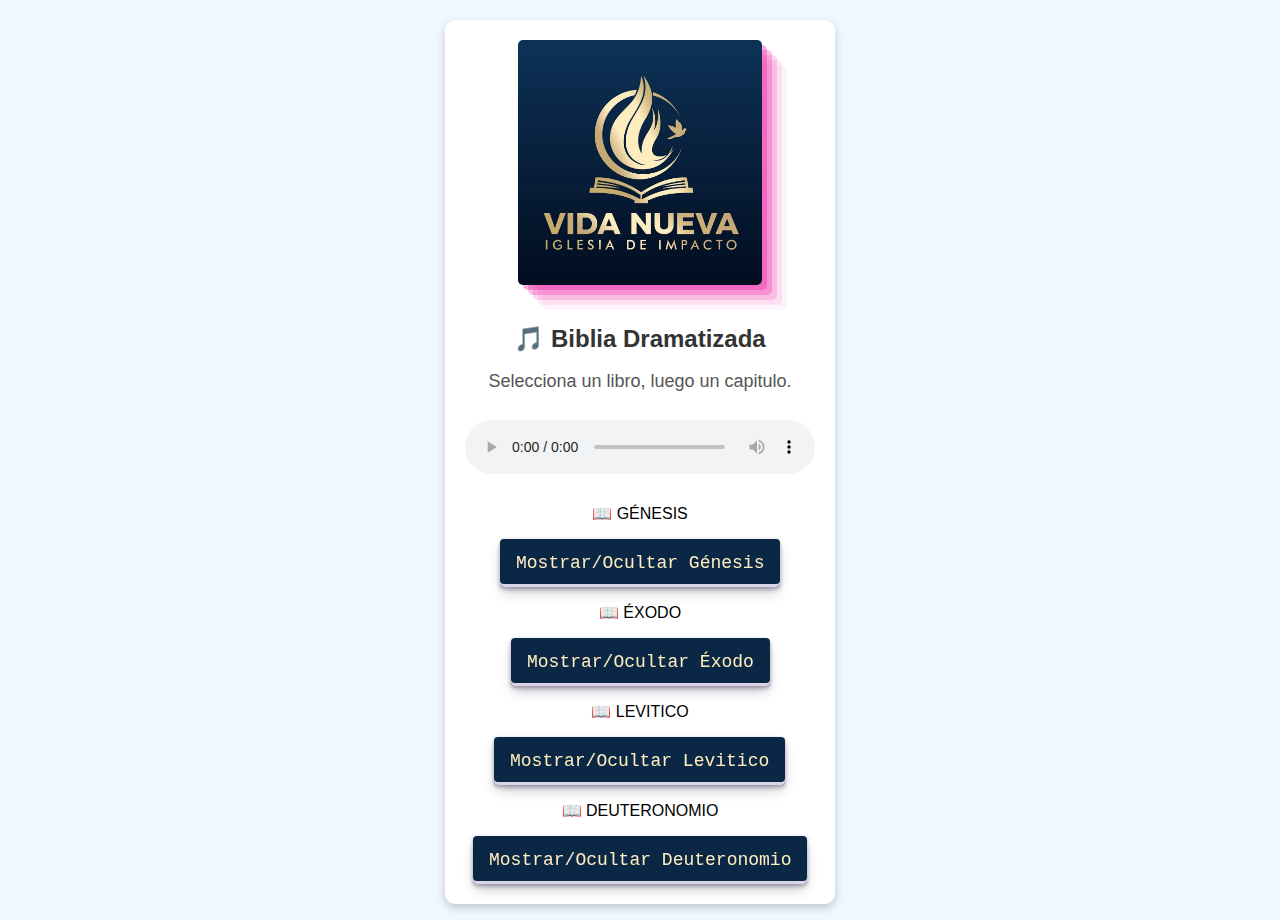
<file: index.html>
<!DOCTYPE html>
<html lang="en">
  <head>
    <meta charset="UTF-8" />
    <meta name="viewport" content="width=device-width, initial-scale=1.0" />
    <link rel="stylesheet" href="./css/styles.css" />
    <title>Reproductor Bíblico</title>
  </head>
  <body>
    <div class="audio-player">
      <div class="logo">
        <img src="./img/logo_vida_nueva.jpg" alt="Logo" />
      </div>
      <h1>🎵 Biblia Dramatizada</h1>
      <div id="trackInfo">
        <p id="currentTrack">Selecciona un libro, luego un capitulo.</p>
      </div>
      <audio id="audioPlayer" controls></audio>
      <p>📖 GÉNESIS</p>
      <button id="toggleGenesis">Mostrar/Ocultar Génesis</button>
      <div class="track-list hidden" id="genesisList"></div>

      <p>📖 ÉXODO</p>
      <button id="toggleExodus">Mostrar/Ocultar Éxodo</button>
      <div class="track-list hidden" id="exodusList"></div>

      <p>📖 LEVITICO</p>
      <button id="toggleLevitico">Mostrar/Ocultar Levitico</button>
      <div class="track-list hidden" id="leviticoList"></div>

      <p>📖 DEUTERONOMIO</p>
      <button id="toggleDeuteronomio">Mostrar/Ocultar Deuteronomio</button>
      <div class="track-list hidden" id="deuteronomioList"></div>
    </div>
    <script src="./js/script.js"></script>
  </body>
</html>
</file>
<file: css/styles.css>
body {
  font-family: 'Arial', sans-serif;
  background-color: #f0f8ff;
  margin: 0;
  padding: 0;
  overflow-y: auto; 
  min-height: 100vh; 
}


.audio-player {
  background-color: #ffffff;
  border-radius: 10px;
  box-shadow: 0 4px 8px rgba(0, 0, 0, 0.2);
  padding: 20px;
  width: 350px;
  margin: 20px auto; 
  text-align: center;
}



.logo img {
  max-width: 70%;
  height: auto;
  margin-bottom: 20px;
  border-radius: 5px;
  box-shadow: rgba(240, 46, 170, 0.4) 5px 5px, rgba(240, 46, 170, 0.3) 10px 10px, rgba(240, 46, 170, 0.2) 15px 15px, rgba(240, 46, 170, 0.1) 20px 20px, rgba(240, 46, 170, 0.05) 25px 25px;
}


h1 {
  font-size: 24px;
  margin-bottom: 10px;
  color: #333;
}


#trackInfo {
  margin-bottom: 15px;
  font-size: 18px;
  color: #555;
}


button {
  align-items: center;
  appearance: none;
  background-color: #0a2745;
  border-radius: 4px;
  border-width: 0;
  box-shadow: rgba(45, 35, 66, 0.4) 0 2px 4px,rgba(45, 35, 66, 0.3) 0 7px 13px -3px,#D6D6E7 0 -3px 0 inset;
  box-sizing: border-box;
  color: #ffedbf;
  cursor: pointer;
  display: inline-flex;
  font-family: "JetBrains Mono",monospace;
  height: 48px;
  justify-content: center;
  line-height: 1;
  list-style: none;
  overflow: hidden;
  padding-left: 16px;
  padding-right: 16px;
  position: relative;
  text-align: left;
  text-decoration: none;
  transition: box-shadow .15s,transform .15s;
  user-select: none;
  -webkit-user-select: none;
  touch-action: manipulation;
  white-space: nowrap;
  will-change: box-shadow,transform;
  font-size: 18px;
}

button :focus{
  box-shadow: #D6D6E7 0 0 0 1.5px inset, rgba(45, 35, 66, 0.4) 0 2px 4px, rgba(45, 35, 66, 0.3) 0 7px 13px -3px, #D6D6E7 0 -3px 0 inset;
}

button:hover{
  box-shadow: rgba(45, 35, 66, 0.4) 0 4px 8px, rgba(45, 35, 66, 0.3) 0 7px 13px -3px, #D6D6E7 0 -3px 0 inset;
  transform: translateY(-2px);
}

button:active{
  box-shadow: #D6D6E7 0 3px 7px inset;
  transform: translateY(2px);
}




audio {
  width: 100%;
  margin: 10px 0;
  outline: none;
}


.track-list {
  max-height: 300px; 
  overflow-y: scroll; 
  margin-top: 15px;
  border: 1px solid #ddd;
  border-radius: 5px;
  padding: 10px;
  background-color: #f9f9f9;
}

.track-list.hidden {
  display: none;
}

.track-item {
  background-color: #f7f9fc;
  padding: 10px;
  margin: 5px 0;
  border-radius: 5px;
  cursor: pointer;
  transition: background-color 0.3s ease, transform 0.2s ease;
  color: #333;
  font-size: 16px;
}

.track-item:hover {
  background-color: #dceafc;
  transform: scale(1.05);
}

.track-item:active {
  background-color: #c3ddf5;
}


body::-webkit-scrollbar {
  width: 8px;
}

body::-webkit-scrollbar-thumb {
  background-color: #aaa;
  border-radius: 4px;
}

body::-webkit-scrollbar-thumb:hover {
  background-color: #888;
}
</file>
